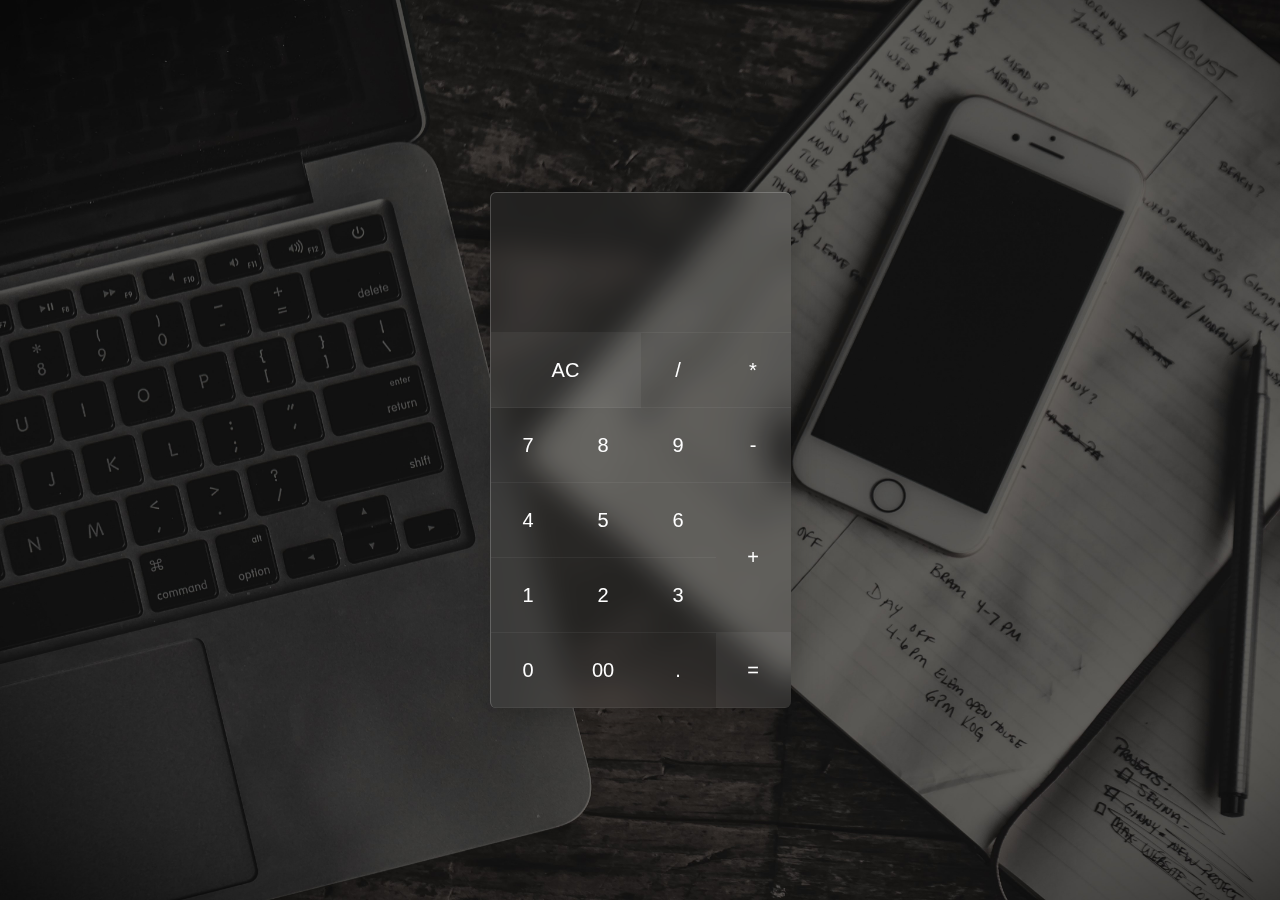
<file: codsoft/calculator/index.html>
<!DOCTYPE html>
<html lang="en">
<head>
    <meta charset="UTF-8">
    <meta name="viewport" content="width=device-width, initial-scale=1.0">
    <title>Calculator</title>
    <link rel="stylesheet" href="./style.css">
</head>
<body>
    <div class="container">

            <form class="calculator" name="calc">

                    <input type="text" readonly class="value" name="txt"/>

                    <span class="num clear" onClick="calc.txt.value = '' ">AC</span>

                    <span class="num " onClick="document.calc.txt.value += '/' ">/</span>
                    <span class="num " onClick="document.calc.txt.value += '*' ">*</span>
                    <span class="num " onClick="document.calc.txt.value += '7' ">7</span>
                    <span class="num " onClick="document.calc.txt.value += '8' ">8</span>
                    <span class="num " onClick="document.calc.txt.value += '9' ">9</span>
                    <span class="num " onClick="document.calc.txt.value += '-' ">-</span>
                    <span class="num " onClick="document.calc.txt.value += '4' ">4</span>
                    <span class="num " onClick="document.calc.txt.value += '5' ">5</span>
                    <span class="num " onClick="document.calc.txt.value += '6' ">6</span>
                    
                    <span class="num plus" onClick="document.calc.txt.value += '+' ">+</span>

                    <span class="num " onClick="document.calc.txt.value += '1' ">1</span>
                    <span class="num " onClick="document.calc.txt.value += '2' ">2</span>
                    <span class="num " onClick="document.calc.txt.value += '3' ">3</span>
                    <span class="num " onClick="document.calc.txt.value += '0' ">0</span>
                    <span class="num " onClick="document.calc.txt.value += '00' ">00</span>
                    <span class="num " onClick="document.calc.txt.value += '.' ">.</span>
                    
                    <span class="num equal" onClick="document.calc.txt.value = eval(calc.txt.value)">=</span>
            </form>
    </div>
</body>
</html>
</file>
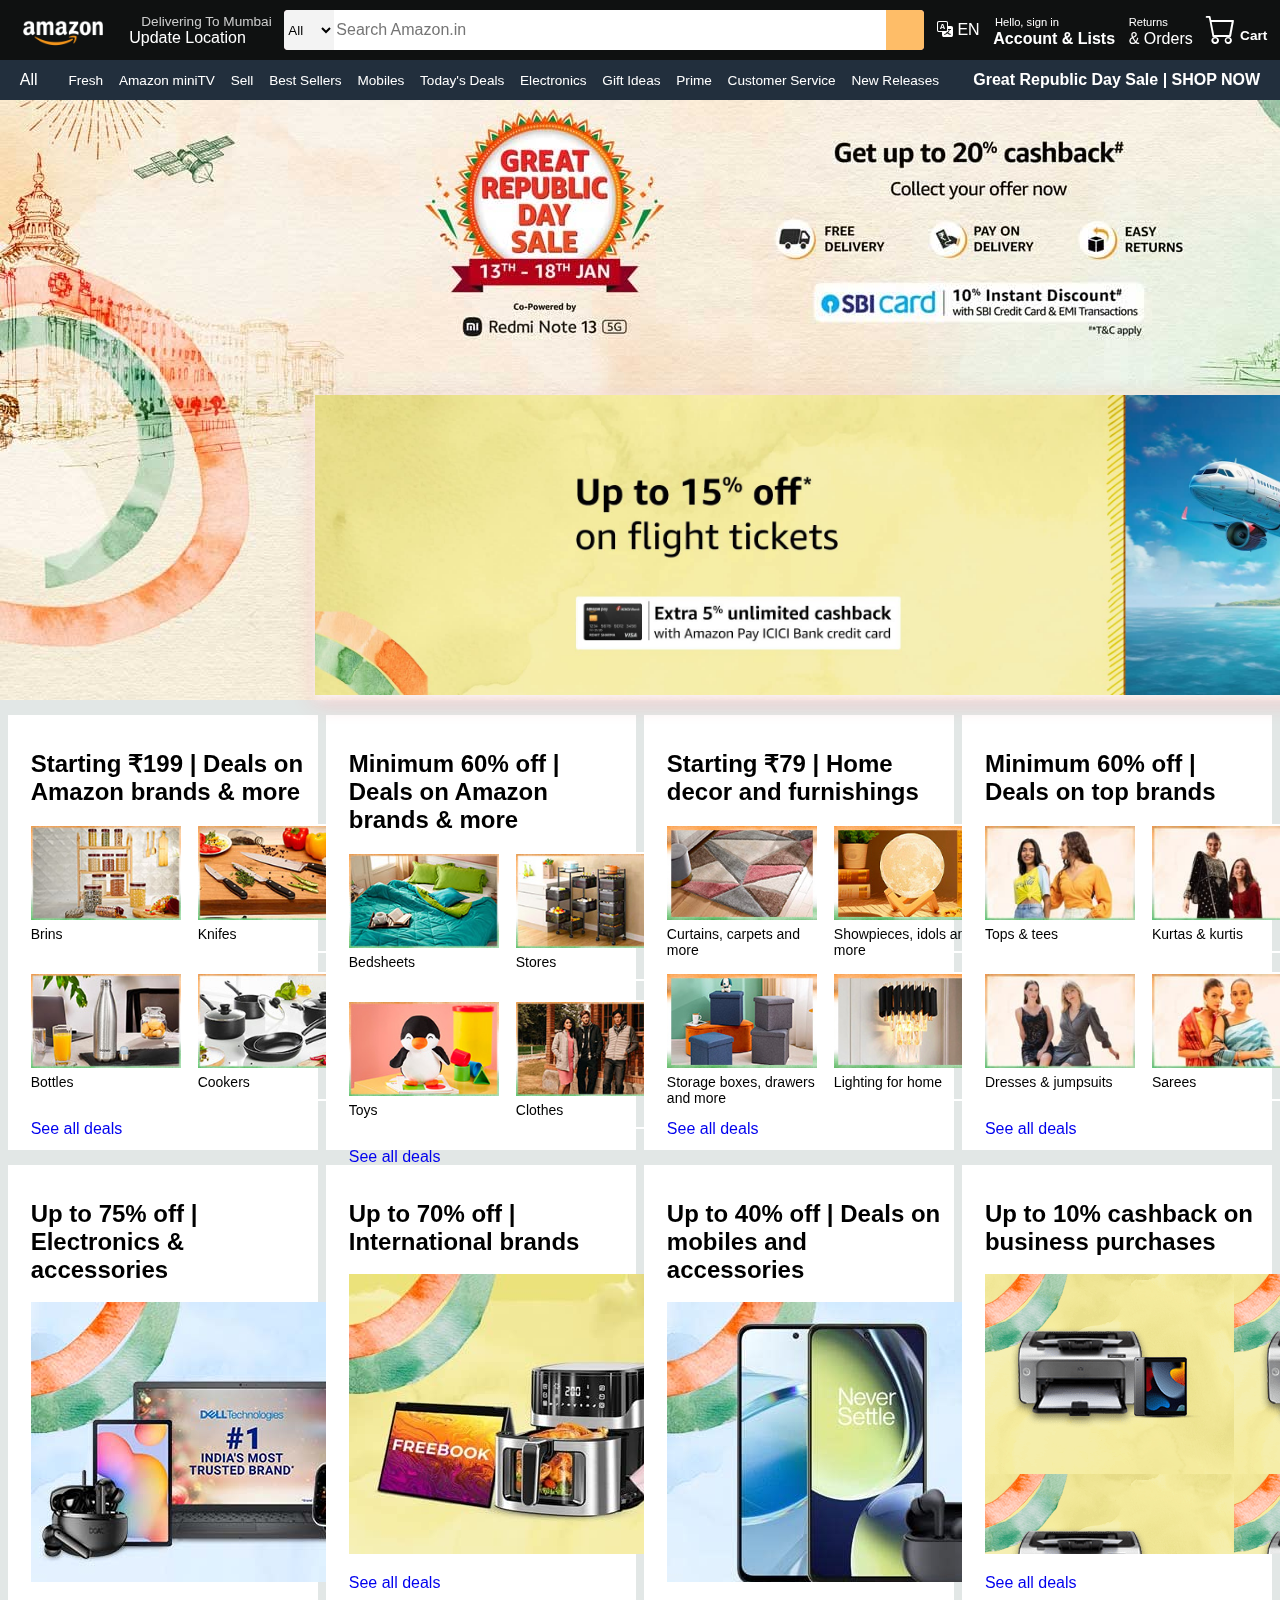
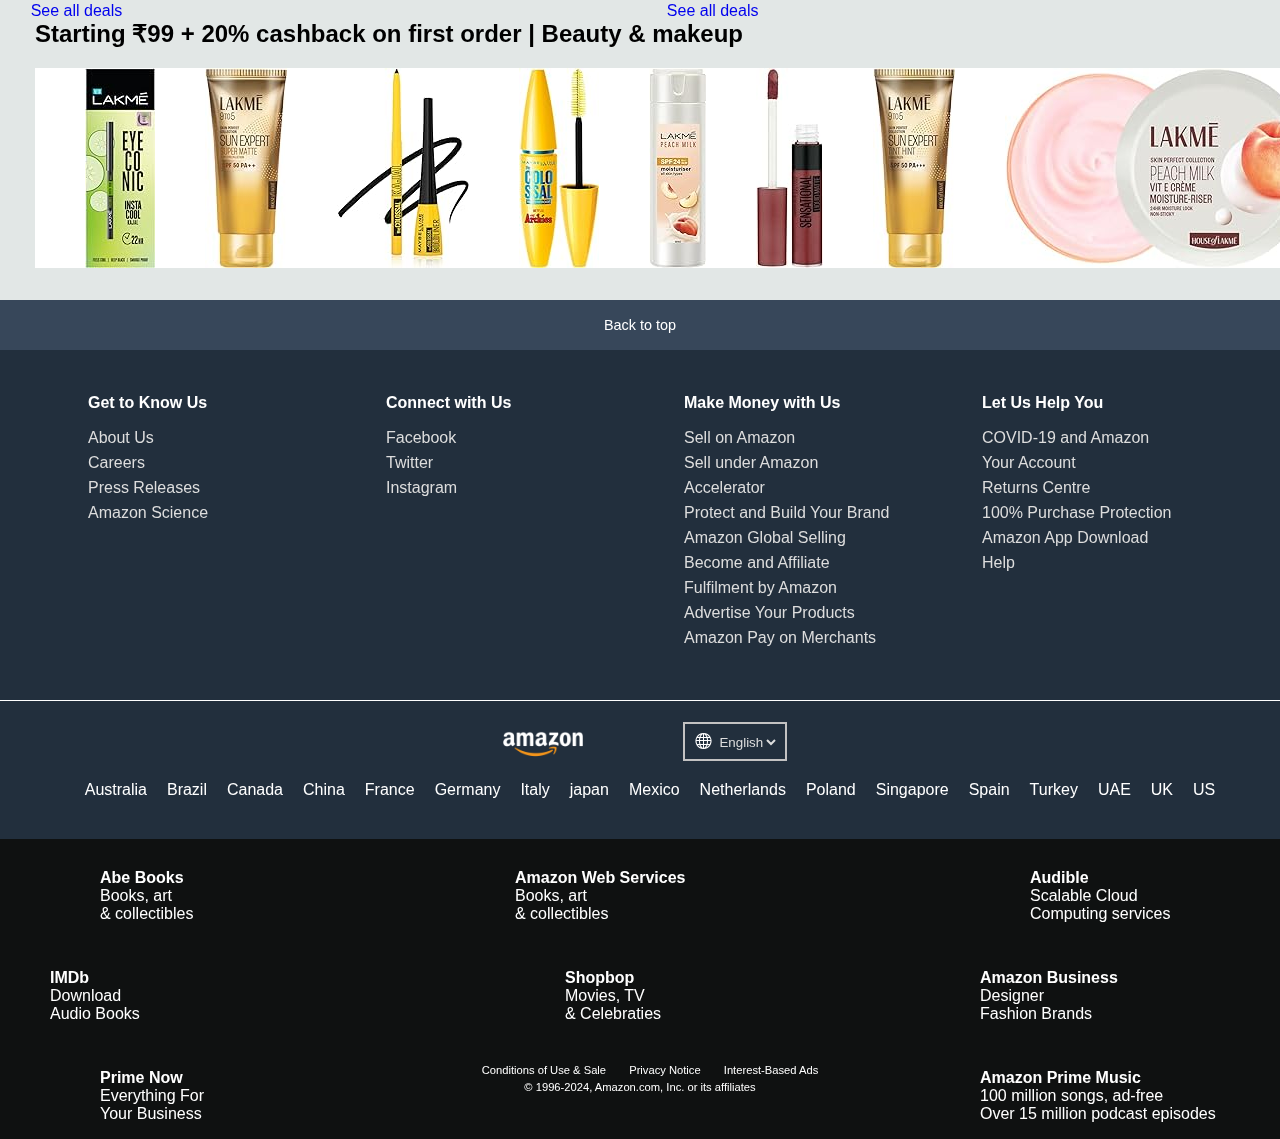
<file: codsoft/landingpage/index.html>
<!DOCTYPE html>
<html lang="en">
<head>
    <meta charset="UTF-8">
    <meta name="viewport" content="width=device-width, initial-scale=1.0">
    <title>amazon.in</title>
    <link rel="stylesheet" href="https://cdnjs.cloudflare.com/ajax/libs/font-awesome/6.5.1/css/all.min.css"
    integrity="sha512-DTOQO9RWCH3ppGqcWaEA1BIZOC6xxalwEsw9c2QQeAIftl+Vegovlnee1c9QX4TctnWMn13TZye+giMm8e2LwA==" 
    crossorigin="anonymous" referrerpolicy="no-referrer" />
    <link rel="stylesheet" href="./style.css">
    <link rel="stylesheet" href="https://cdn.jsdelivr.net/npm/bootstrap-icons@1.10.5/font/bootstrap-icons.css">

</head>
<body>
<!-- navbar -->
    <div class="navbar">

        <div class="nav-logo border">
            <div class="logo"></div>
        </div>

        <div class="nav-address border">
            <p class="add-first">Delivering To Mumbai</p>
            <div class="add-icon">
                <i class="fa-solid fa-location-dot"></i>
                <p class="add-second">Update Location</p>
            </div>
        </div>

        <div class="nav-search">
            <select class="search-select" style="text-align: left;">
                <option>All</option>
                <option>All categories</option>
                <option>Alexa Skills</option>
                <option>Amazon Devices</option>
                <option>Amazon Fashion</option>
                <option>Amazon Fresh</option>
                <option>Amazon Pharmacy</option>
                <option>Appliances</option>
                <option>Apps & Games</option>
                <option>Audible Audiobooks</option>
                <option>Baby</option>
                <option>Beauty</option>
                <option>Books</option>
                <option>Car & Motarbike</option>
                <option>Clothing & Accessories</option>
                <option>Electronics</option>
                <option>Furniture</option>
                <option>Garden & Outdoors</option>
                <option>Gift Cards</option>
                <option>Grocery & Gourmet Foods</option>
                <option>Health & Personal Care</option>
                <option>Home & Kitchen</option>
                <option>Industrial & Scientific</option>
                <option>Jewellery</option>
                <option>Kindle Store</option>
                <option>Luggage & Bags</option>
                <option>Luxury Beauty</option>
                <option>Movies & TV Shows</option>
            </select>
            <input class="search-input" placeholder="Search Amazon.in">
            <div class="search-icon"><i class="fa-solid fa-magnifying-glass"></i></div>
        </div>

        <div class="nav-lang border">
            <i class="bi bi-translate"></i>
            <p style="display: inline;">EN</p>
            <i class="fa-solid fa-sort-down" style="font-size: 10px;"></i>

                <div class="drop-lang" style="background-color:white; color: black; ">
                    <div class="radio" style="margin-top: 20px; margin-left: 20px;">
                        <input type="radio">  English - EN<br><br><hr><br>
                        <input type="radio">  हिन्दी - HI<br>
                        <input type="radio">  தமிழ் - TE <br>
                        <input type="radio">  தமிழ் - TA <br>
                        <input type="radio">  తెలుగు - KN  <br>
                        <input type="radio">  ಕನ್ನಡ - ML <br>
                        <input type="radio">  বাংলা - BN  <br>
                        <input type="radio">  मराठी - MR  <br>
                    </div>

                    <div style="margin-top: 20px; margin-left: 20px;">
                        <p style="margin-left: 5px; color: blue;">Learn more</p><br>
                        <hr>
                        <p style="margin-left: 5px; margin-top: 10px;">You are shopping on Amazon.in</p>
                        <p style="margin-left: 5px; margin-top: 10px; color: blue;">Change country/region.</p>
                    </div>

                </div>
        </div>

        <div class="nav-signin border">

            <p><span>Hello, sign in</span></p>
            <p style="background-color: #0F1111; color: white; border: none; font-weight: 700; display: inline; ">Account & Lists</p> 
            <i class="fa-solid fa-sort-down" style="font-size: 10px; display: inline;"></i>

                <div class="sign-button">
                    <button class="button1">Sign in</button>
                    <p style="font-size: 12px; margin-left: 10px;">New customer? <span style="color: blue;">Start here.</span></p>
                </div>
        </div>

        <div class="nav-return border">
            <p><span>Returns</span></p>
            <p class="nav-second">& Orders</p>
        </div>

        <div class="nav-cart border">
            <i class="bi bi-cart"></i>
            Cart
        </div>
    </div>

    <div class="panel ">
            <div class="panel-all border">
                <i class="fa-solid fa-bars"></i>
                All
            </div>

            <div class="panel-ops">
                <p class="border">Fresh</p>
                <p class="border">Amazon miniTV</p>
                <p class="border">Sell</p>
                <p class="border">Best Sellers</p>
                <p class="border">Mobiles</p>
                <p class="border">Today's Deals</p>
                <p class="border">Electronics</p>
                <p class="border">Gift Ideas</p>
                <p class="border">Prime</p>
                <p class="border">Customer Service</p>
                <p class="border">New Releases</p>
            </div>

            <div class="panel-deals border">
                Great Republic Day Sale | SHOP NOW
                <i class="fa-solid fa-chevron-right"></i>
            </div>
    </div>
<!-- hero -->
    <div class="hero-section">
        <div class="hero1">

        </div>
    </div>
        <div class="shop">

            <div class="box1 box">

                <h2>Starting ₹199 | Deals on Amazon brands & more</h2><br>

                    <div class="boxa">
                        <div class="img1" style="cursor: pointer;"><p style="margin-top: 100px; font-size: 14px;">Brins</p></div>
                        <div class="img2" style="cursor: pointer;"><p style="margin-top: 100px; font-size: 14px;">Knifes</p></div>
                    </div>
                    <div class="boxb">
                        <div class="img3" style="cursor: pointer;"><p style="margin-top: 100px; font-size: 14px;">Bottles</p></div>
                        <div class="img4" style="cursor: pointer;"><p style="margin-top: 100px; font-size: 14px;">Cookers</p></div>
                    </div>

                <a href="#">See all deals</a>

            </div>
            
            <div class="box2 box">
                <h2>Minimum 60% off | Deals on Amazon brands & more</h2><br>

                <div class="boxa">
                    <div class="d1" style="cursor: pointer;"><p style="margin-top: 100px; font-size: 14px;">Bedsheets</p></div>
                    <div class="d2" style="cursor: pointer;"><p style="margin-top: 100px; font-size: 14px;">Stores</p></div>
                </div>
                <div class="boxb">
                    <div class="d3" style="cursor: pointer;"><p style="margin-top: 100px; font-size: 14px;">Toys</p></div>
                    <div class="d4" style="cursor: pointer;"><p style="margin-top: 100px; font-size: 14px;">Clothes</p></div>
                </div>
                
                <a href="#">See all deals</a>
            </div>

            <div class="box3 box">
                <h2>Starting ₹79 | Home decor and furnishings</h2><br>

                <div class="boxa">
                    <div class="c1" style="cursor: pointer;"><p style="margin-top: 100px; font-size: 14px;">Curtains, carpets and more</p></div>
                    <div class="c2" style="cursor: pointer;"><p style="margin-top: 100px; font-size: 14px;">Showpieces, idols and more</p></div>
                </div>
                <div class="boxb">
                    <div class="c3" style="cursor: pointer;"><p style="margin-top: 100px; font-size: 14px;">Storage boxes, drawers and more</p></div>
                    <div class="c4" style="cursor: pointer;"><p style="margin-top: 100px; font-size: 14px;">Lighting for home</p></div>
                </div>
                
                <a href="#">See all deals</a>
            </div>
            
            <div class="box4 box">
                <h2>Minimum 60% off | Deals on top brands</h2><br>

                <div class="boxa">
                    <div class="img1 z1" style="cursor: pointer;"><p style="margin-top: 100px; font-size: 14px;">Tops & tees</p></div>
                    <div class="img2 z2" style="cursor: pointer;"><p style="margin-top: 100px; font-size: 14px;">Kurtas & kurtis</p></div>
                </div>
                <div class="boxb">
                    <div class="img3 z3" style="cursor: pointer;"><p style="margin-top: 100px; font-size: 14px;">Dresses & jumpsuits</p></div>
                    <div class="img4 z4" style="cursor: pointer;"><p style="margin-top: 100px; font-size: 14px;">Sarees</p></div>
                </div>
        
                <a href="#">See all deals</a>
            </div> 

            <div class="box1 box">

                <h2>Up to 75% off | Electronics & accessories</h2><br>

                <div class="boxy" style="background-image: url(image/a1.jpg);cursor: pointer;">

                </div>

                <a href="#">See all deals</a>

            </div>
            
            <div class="box2 box">
                <h2>Up to 70% off | International brands</h2><br>

                <div class="boxy" style="background-image: url(image/a2.jpg);cursor: pointer;">

                </div>
                
                <a href="#">See all deals</a>
            </div>

            <div class="box3 box">
                <h2>Up to 40% off | Deals on mobiles and accessories</h2><br>

                <div class="boxy" style="background-image: url(image/a3.jpg);cursor: pointer;">

                </div>
                
                <a href="#">See all deals</a>
            </div>
            
            <div class="box4 box">
                <h2>Up to 10% cashback on business purchases</h2><br>

                <div class="boxy" style="background-image: url(image/a4.jpg);cursor: pointer;">

                </div>
        
                <a href="#">See all deals</a>
            </div> 
        </div>  
    </div>

<!-- section2 -->
<div class="section2" >
    <h2 style="padding-top: 20px; padding-left: 35px;">Starting ₹99 + 20% cashback on first order | Beauty & makeup</h2>
    <div class="scrollmenu" style="background-color: white;">
        <img src="image/m1.jpg" style="padding-left: 50px; cursor: pointer;">
        <img src="image/m3.jpg" style="padding-left: 50px; cursor: pointer">
        <img src="image/m7.jpg" style="padding-left: 50px; cursor: pointer">
        <img src="image/m4.jpg" style="padding-left: 50px; cursor: pointer">
        <img src="image/m5.jpg" style="padding-left: 50px; cursor: pointer">
        <img src="image/m6.jpg" style="padding-left: 50px; cursor: pointer">
        <img src="image/m2.jpg" style="padding-left: 50px; cursor: pointer">
        <img src="image/m8.jpg" style="padding-left: 50px; cursor: pointer">
        <img src="image/m9.jpg" style="padding-left: 50px; cursor: pointer">
        <img src="image/m10.jpg" style="padding-left: 50px; cursor: pointer">
        <img src="image/m11.jpg" style="padding-left: 50px; cursor: pointer">
        <img src="image/m12.jpg " style="padding-left: 50px; cursor: pointer">
        <img src="image/m13.jpg" style="padding-left: 50px; cursor: pointer">
    </div>

</div>

<!-- foooter -->
<div class="foot">
    <p style="cursor: pointer">Back to top</p>
</div>

<div class="footer">
    <div class="f1">
        <p class="head" style="color: white;">Get to Know Us</p>
        <p>About Us</p>
        <p>Careers</p>
        <p>Press Releases</p>
        <p>Amazon Science</p>
        
    </div>

    <div class="f1">
        <p class="head" style="color: white;">Connect with Us</p>    
        <p>Facebook</p>
        <p>Twitter</p>
        <p>Instagram</p>
    
        
    </div>

    <div class="f1">
        <p class="head" style="color: white;">Make Money with Us</p>
        <p>Sell on Amazon</p>
        <p>Sell under Amazon Accelerator</p>
        <p>Protect and Build Your Brand</p>
        <p>Amazon Global Selling</p>
        <p>Become and Affiliate</p>
        <p>Fulfilment by Amazon</p>
        <p>Advertise Your Products</p>
        <p>Amazon Pay on Merchants</p>

        
    </div>

    <div class="f1">
        <p class="head" style="color: white;">Let Us Help You</p>
        <p>COVID-19 and Amazon</p>
        <p>Your Account</p>
        <p>Returns Centre</p>
        <p>100% Purchase Protection</p>
        <p>Amazon App Download</p>
        <p>Help</p>
    </div>

</div>

<div class="foot-panel3">

    <div class="logo"></div>

    <div class="language">
        <i class="bi bi-globe"></i>
        <select class="lang2">
                <option>English</option>
        </select>
    </div>

</div>

    <div class="country">
            <p>Australia</li>
            <p>Brazil</li>
            <p>Canada</li>
            <p>China</li>
            <p>France</li>
            <p>Germany</li>
            <p>Italy</li>
            <p>japan</li>
            <p>Mexico</li>
            <p>Netherlands</li>
            <p>Poland</li>
            <p>Singapore</li>
            <p>Spain</li>
            <p>Turkey</li>
            <p>UAE</li>
            <p>UK</li>
            <p>US</li>
    </div>

<div class="footer2">
    <div><p style="font-weight: 700;" class="p">Abe Books</p><p>Books, art</p><p>& collectibles</p></div>
    <div><p style="font-weight: 700;" class="p" id="m">Amazon Web Services</p><p id="m">Books, art</p><p id="m">& collectibles</p></div>
    <div><p style="font-weight: 700;" class="p">Audible</p><p>Scalable Cloud</p><p>Computing services</p></div>
    <div><p style="font-weight: 700;" class="p" id="m">IMDb</p><p id="m">Download</p><p id="m">Audio Books</p></div>
    <div><p style="font-weight: 700;" class="p">Shopbop</p><p>Movies, TV</p><p>& Celebraties</p></div>
    <div><p style="font-weight: 700;" class="p" id="m">Amazon Business</p><p id="m">Designer</p><p id="m">Fashion Brands</p></div>
    <div><p style="font-weight: 700;" class="p">Prime Now</p><p>Everything For</p><p>Your Business</p></div>
    <div><p style="font-weight: 700;" class="p" id="m">Amazon Prime Music</p><p id="m">100 million songs, ad-free</p><p id="m">Over 15 million podcast episodes</p></div>
</div>

<div class="foot-panel4">
    <div class="pages">
        <a>Conditions of Use & Sale</a>
        <a>Privacy Notice</a>
        <a>Interest-Based Ads</a>
    </div>
    <div class="copyright">
        © 1996-2024, Amazon.com, Inc. or its affiliates
    </div>
</div>
    
    

</body>
</html>
</file>
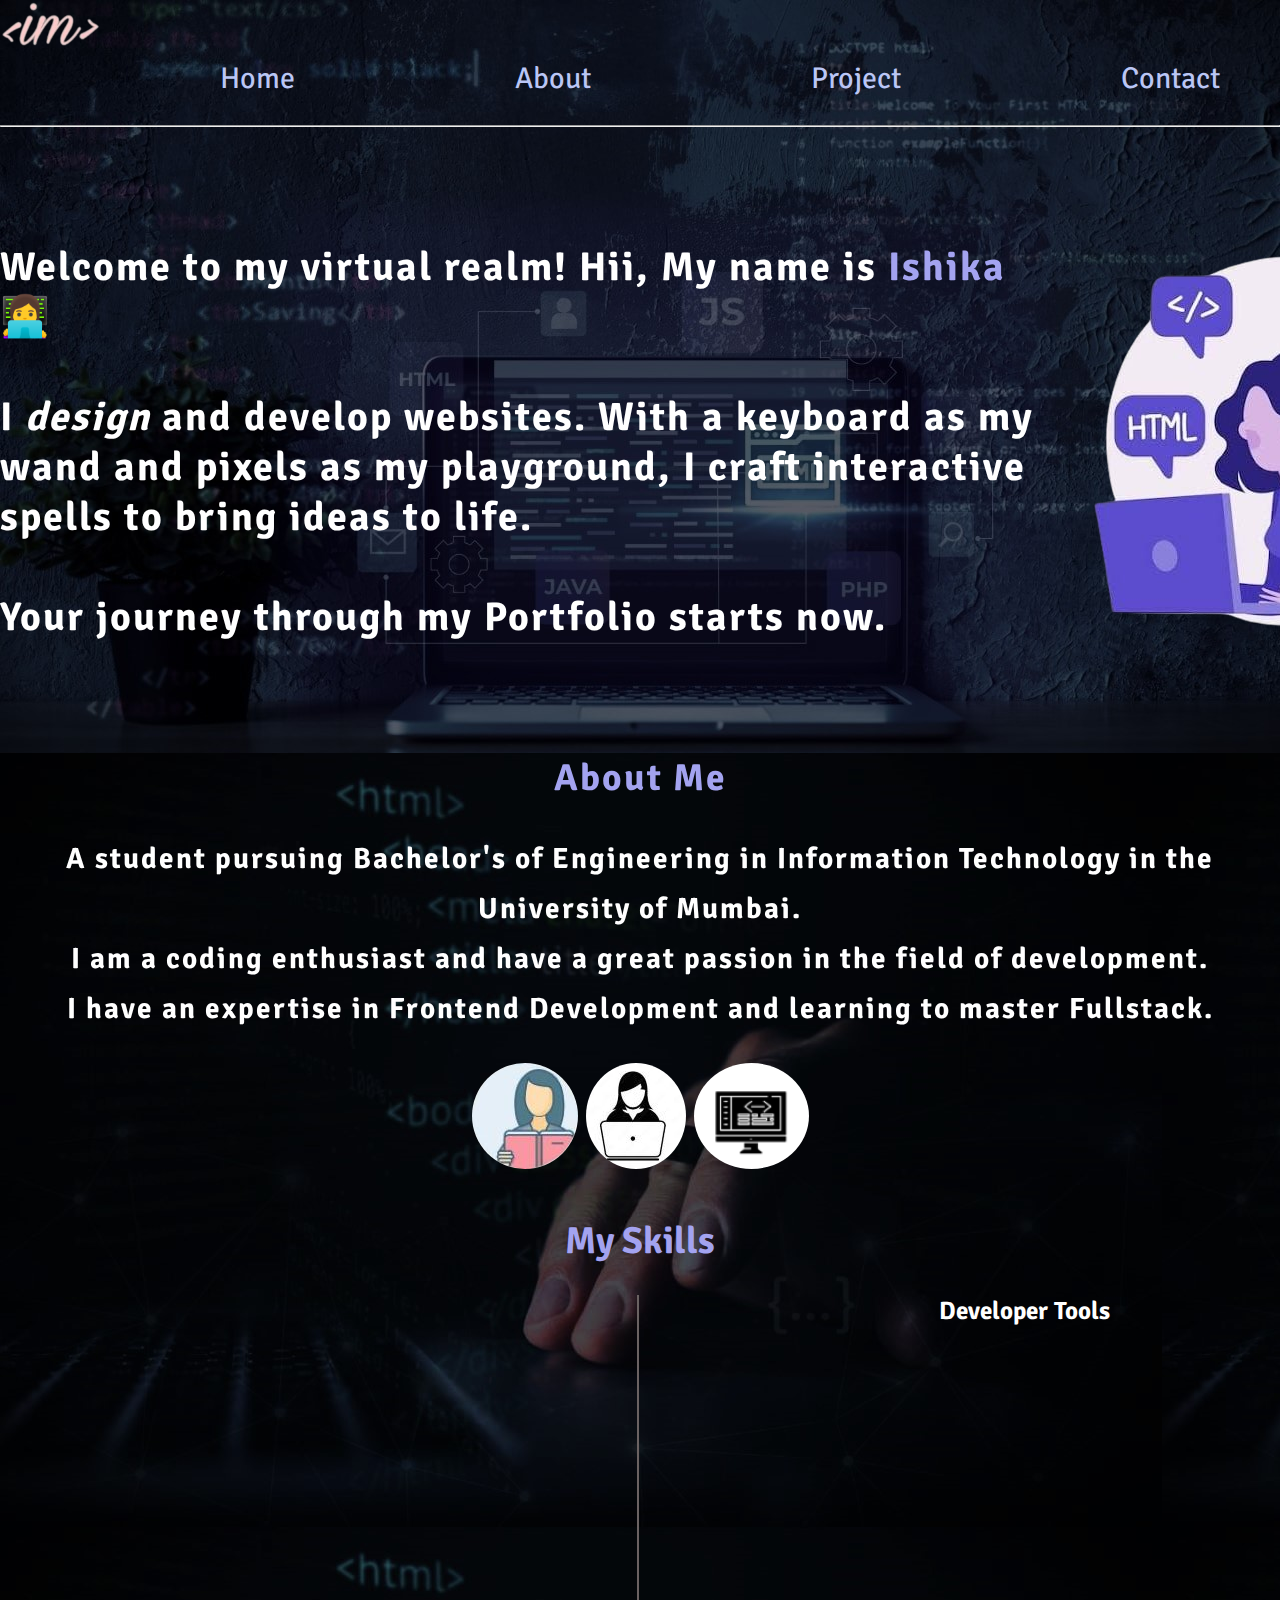
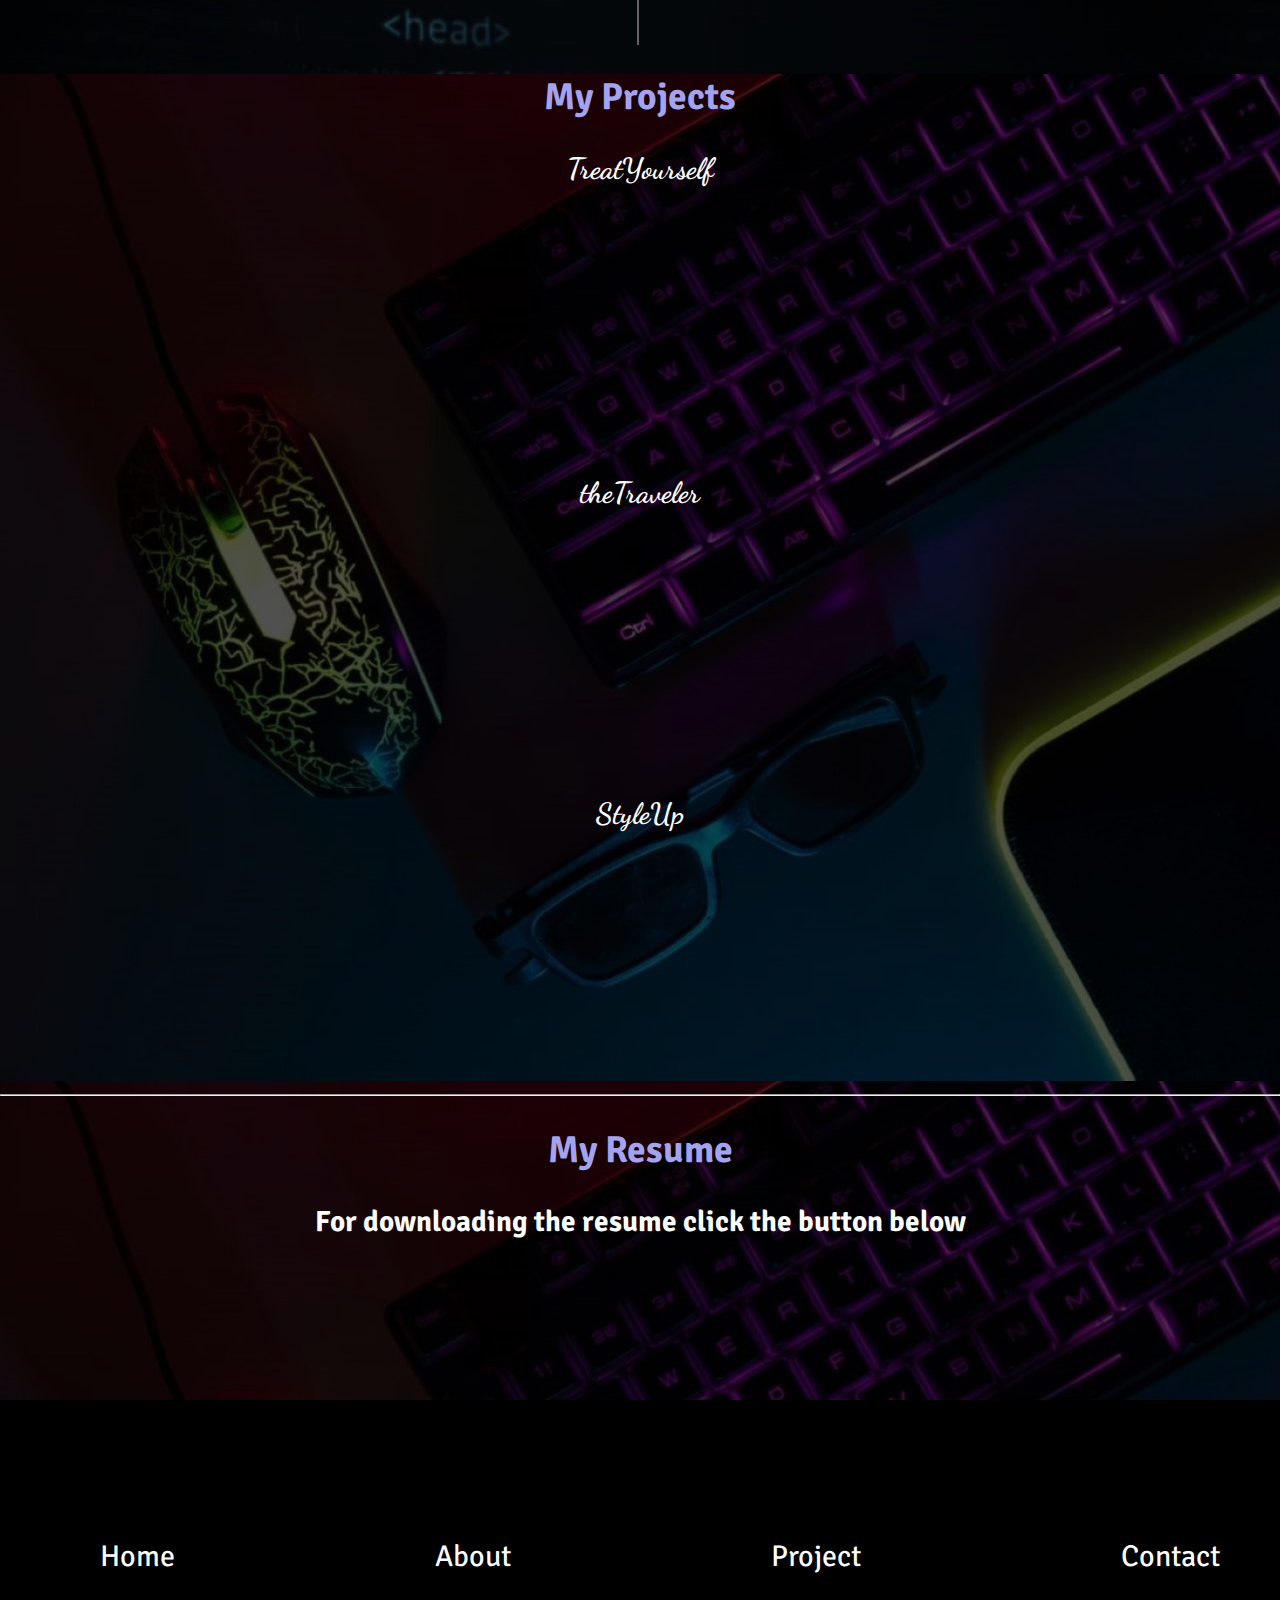
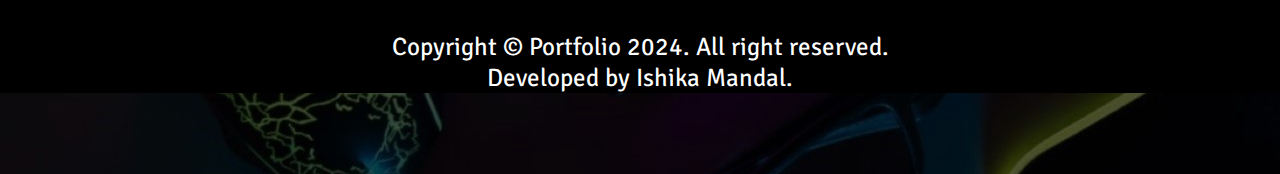
<file: codsoft/Portfolio/index.html>
<!DOCTYPE html>
<html lang="en">
<head>
    <meta charset="UTF-8">
    <meta name="viewport" content="width=device-width, initial-scale=1.0">
    <title>Portfolio</title>
    <link rel="stylesheet" href="./style.css">
    <link href="https://unpkg.com/aos@2.3.1/dist/aos.css" rel="stylesheet">
    <link rel="stylesheet" href="https://cdn.jsdelivr.net/npm/bootstrap-icons@1.10.5/font/bootstrap-icons.css">
    <link rel="preconnect" href="https://fonts.googleapis.com">
    <link rel="preconnect" href="https://fonts.gstatic.com" crossorigin>
    <link href="https://fonts.googleapis.com/css2?family=Allura&family=Dancing+Script&family=Poppins&display=swap" rel="stylesheet">
</head>
<body>


        <!--navbar-->
        <div class="navbar"> 
            <div class="logo">
                <img src="images/firstlogo.png">
            </div>
                <ul style="list-style-type: none;" class="list">
                    <li><a href="#">Home</li></a>
                    <li><a href="#a">About</li></a>
                    <li><a href="#b">Project</li></a>
                    <li><a href="#c">Contact</li></a>
                </ul><br><br><hr><br><br><br><br>
            <!--hero-->
            <div class="heading">
                <h1 data-aos="fade" data-aos-duration="2000" data-aos-easing="ease-in-out">Welcome to my virtual realm! Hii, My name is <b style="color:rgb(163, 163, 240)">Ishika</b> &#128105;&#8205;&#128187;<br><br> I <i>design</i> and develop websites. 
                    With a keyboard as my wand and pixels as my playground, I craft interactive spells to bring ideas to life.<br><br>
                    Your journey through my Portfolio starts now.</h1><br>
                <div class="avatar">
                    <a href="https://www.linkedin.com/in/ishika-mandal"><img src="images/WhatsApp_Image_2024-01-03_at_1.36.40_PM-removebg-preview.png"></a>
                </div>
            </div><br><br><br><br><br><br><br>
        </div>


        <!--about-->
        <div class="second">
            <center>
                <div class="about" id="a" data-aos="fade-down" data-aos-duration="3000">
                    <h2 style="text-align: center;">
                        <b style="color:rgb(163, 163, 240)" class="lineUp">About Me</b>
                    </h2>

                    <h3 class="lineUp" >
                        A student pursuing Bachelor's of Engineering in Information Technology in the University of Mumbai.<br>
                        I am a coding enthusiast and have a great passion in the field of development.<br>
                        I have an expertise in Frontend Development and learning to master Fullstack.
                    </h3>

                    <div class="about-logo lineUp">
                        <img src="images/student.jpg" style="border-radius:50%;">
                        <img src="images/images.jpg" style="border-radius:50%;">
                        <img src="images/coding.png" style="border-radius:50%;">
                    </div>
                </div>
            </center>
            <!--skills-->
            <div class="skills">
                <h2 style="text-align: center;">
                    <b style="color:rgb(163, 163, 240)" class="lineUp">My Skills</b>
                </h2>

                <div class="vertical-line" >
                    <b style="padding-left: 300px;" class="lineUp">Developer Tools</b> <br><br>
                        <img src="images/vs code.png" style="border-radius:50%; margin-left: 275px;" class="lineUp" data-aos="zoom-in">
                        <img src="images/github.png" style="border-radius:50%;" class="lineUp" data-aos="zoom-in"><br><br>
                        <img src="images/git.png" style="border-radius:50%;margin-left: 275px;" class="lineUp" data-aos="zoom-in">
                        <img src="images/picsart.jpg" style="border-radius:50%;" class="lineUp" data-aos="zoom-in">
                </div>
                    <b style="padding-left: 300px;"class="lineUp" data-aos="zoom-in" >IT Languages</b> <br><br>
                        <img src="images/html.png" style="border-radius:50%; margin-left: 200px;" class="lineUp" data-aos="zoom-in">
                        <img src="images/css.png" style="border-radius:50%;" class="lineUp" data-aos="zoom-in">
                        <img src="images/javacsript.png" style="border-radius:50%;" class="lineUp" data-aos="zoom-in"><br><br>
                        <img src="images/bootsrap.jpg" style="border-radius:50%;margin-left: 200px;" class="lineUp" data-aos="zoom-in">
                        <img src="images/nodejs.jpg" style="border-radius:50%;" class="lineUp" data-aos="zoom-in"  >
                        <img src="images/react.png" style="border-radius:50%;" class="lineUp" data-aos="zoom-in">
            </div><br><br><br>
        </div>
</div>



        <!--projects-->
        <div class="third">
                    <div class="projects" id="b" >
                        <h2 style="text-align: center; margin-top: 0px;">
                            <b style="color:rgb(163, 163, 240);margin-top: 0px;">My Projects</b>
                        </h2>

                        <h3 style="text-align: center;">TreatYourself</h3>
                            <div class="treat" data-aos="flip-up" data-aos-duration="3000">
                                <img src="images/treat1.png" style="width:30%;margin-left: 40px;">
                                <img src="images/treat2.png" style="width:30%;margin-left:20px;">
                                <img src="images/treat3.png" style="width:30%;margin-left:20px;">
                            </div><br>
                        <h3 style="text-align: center;">theTraveler</h3>
                            <div class="travel" data-aos="flip-up" data-aos-duration="3000">
                                <img src="images/travel1.png" style="width:30%;margin-left: 40px;">
                                <img src="images/travel2.png" style="width:30%;margin-left: 20px;">
                                <img src="images/travel3.png" style="width:30%;margin-left: 20px;">
                            </div><br>
                        <h3 style="text-align: center;">StyleUp</h3>
                            <div class="style" data-aos="flip-up" data-aos-duration="3000">
                                <img src="images/styleup1.png" style="width:30%;margin-left: 40px;">
                                <img src="images/styleup2.png" style="width:30%;margin-left:20px;"> 
                                <img src="images/styleup3.png" style="width:30%;margin-left:20px;">
                            </div><br>
                    </div><hr>

                    
                    <!--resume-->
                    <div class="resume">
                        <h2 style="text-align: center;">
                            <b style="color:rgb(163, 163, 240)">My Resume</b>
                        </h2>
                        <center>
                            <h3>For downloading the resume click the button below</h3>
                            <a href="./resumeishika.docx" download class="download" data-aos="zoom-in" data-aos-duration="2000">Download</a></center>
                    </div><br>

                    <!--contact-->
                    <div class="contact" id="c">
                        <div class="footer">
                            <div class="footer1" data-aos="zoom-in"data-aos-duration="2000">
                                <a href="https://www.linkedin.com/in/ishika-mandal"><i class="bi bi-linkedin"></i></a>
                                <a href="https://github.com/IshikaMandal0401"><i class="bi bi-github"></i></a>
                                <a href="#"><i class="bi bi-facebook"></i></a>
                                <a href="#"><i class="bi bi-instagram"></i></a>
                            </div>
                            <br>
                            <div class="footernav">
                                <ul class="text" style="list-style-type: none;">
                                    <li style="padding-left: 0px;"><a href="#home" >Home</a></li>
                                    <li><a href="#a">About</a></li>
                                    <li><a href="#b">Project</a></li>
                                    <li><a href="#c">Contact</a></li>
                                </ul>
                            </div><br>
                        
                        <footer style="text-align: center;" >
                                <div style="color: white;">Copyright<span> &#169</span> Portfolio 2024. All right reserved.
                                </div>
                                    <div style="color: white;">
                                        Developed by Ishika Mandal.
                                    </div>
                        </footer>
                    </div>
        </div>

    

<script src="https://unpkg.com/aos@2.3.1/dist/aos.js"></script>
<script>
    AOS.init();
  </script>
</body>
</html>
</file>
<file: codsoft/calculator/style.css>
*
{
    margin:0;
    padding:0;
    font-family: Verdana, Geneva, Tahoma, sans-serif;
    box-sizing: border-box;
}

body{
    display:flex;
    justify-content: center;
    align-items: center;
    min-height: 100vh;
    background: #091921;
    background-image: url(jessica-lewis-thepaintedsquare-fJXv46LT7Xk-unsplash.jpg);
    background-size: cover;
}


.container
{
    position: relative;
    background: rgba(255,255,255,0.05);
    border-radius: 6px;
    overflow: hidden;
    z-index: 10;

    backdrop-filter: blur(15px);
    border-top: 1px solid rgba(255,255,255,0.2);
    border-left: 1px solid rgba(255,255,255,0.2);
    box-shadow: 5px 5px 30px rgba(0,0,0,0.2);
}

.container .calculator{
    position: relative;
    display: grid;
}

.container .calculator .value
{
    grid-column: span 4;
    height:140px;
    width:300px;
    text-align: right;
    border:none;
    outline:none;
    padding:10px;
    font-size:30px;
    background: transparent;
    color:#fff;

    border-bottom: 1px solid rgba(255,255,255,0.05);
    border-right: 1px solid rgba(255,255,255,0.0.5);
}


.container .calculator span{
    display: grid;
    place-items: center;
    width:75px;
    height:75px;
    color: #fff;
    font-weight: 400;
    cursor: pointer;
    font-size: 20px;
    user-select: none;

    border-bottom: 1px solid rgba(255,255,255,0.05);
    border-right: 1px solid rgba(255,255,255,0.0.5);

}

.container .calculator span:hover
{
    transition: 0s;
    background: rgba(255,255,255,0.05);
}

.container .calculator span:active{
    background: #0f0f0f;
    color:#f3f6f9;
    font-size: 24px;
    font-weight: 500;
}

.container .calculator .clear
{
    grid-column: span 2;
    width: 150px;
    background: rgba(255,255,255,0.05);

}

.container .calculator .plus
{
    grid-row: span 2;
    height: 150px;
}

.equal
{
    background: rgba(255,255,255,0.05);
}
</file>
<file: codsoft/landingpage/style.css>
*
{
    margin:0;
    font-family: Arial, Helvetica, sans-serif;
    border: border-box;
}

.navbar
{
    height:60px;
    background-color:#0F1111;
    color: white;
    display: flex;
    align-items: center;
    justify-content: space-evenly;
}

.nav-logo
{
    height:50px;
    width:100px;
}

.logo
{
    background-image: url(image/amazon_logo.png);
    background-size: cover;
    height: 50px;
    width: 100%;
}

.border
{
    border:1.5px solid transparent;
}

.border:hover{
    border: 1.5px solid white;
    cursor: pointer;
}

/* box2 */

.add-icon{
    display: flex;
    align-items: center;
}

.add-first{
    color:#cccccc;
    font-size: 0.85rem;
    margin-left: 15px;
}

.add-second{
    font-size: 1rem;
    margin-left: 3px;
}

/* box3 */

.nav-search{
    display: flex;
    background-color: pink;
    justify-content: space-evenly;
    width: 640px;
    height: 40px;
    border-radius: 4px;
}

.search-select{
    background-color: #f3f3f3;
    border-top-left-radius: 4px;
    border-bottom-left-radius:4px;
    width: 50px;
    text-align: center;
    border: none;
}

.search-input{
    width:100%;
    font-size: 1rem;
    border: none;
}


.search-icon{
    width: 45px;
    display: flex;
    justify-content: center;
    align-items: center;
    font-size: 1.2rem;
    background-color: #febd68;
    border-top-right-radius: 4px;
    border-bottom-right-radius:4px;
    color:#0F1111 ;
}

.nav-search:hover{
    border: 2px solid orange;
}

/* box4 */

.nav-signin span{
    font-size: 0.7rem;
    padding-left: 0.1rem;
}

.nav-return span{
    font-size: 0.7rem;
}

/* box5 */

.lang-select{
    border:none;
    background-color: #0F1111;
    color: white;
    position: relative;
    font-size: 14px;
}

.drop-lang{
    display: none;
    position: absolute;
    top:50px;
    height: 330px;
    width: 240px;
    z-index: 100;
    border-radius: 3px;
    font-size: 14px;
}

.nav-lang:hover .drop-lang{
    display: block;
}

.nav-signin{
    position: relative;

}

.sign-button
{
    position: absolute;
    width:160px;
    height:80px;
    z-index:100;
    top:50px;
    background-color: white;
    color: black;
    border-radius:3px;
    box-shadow: 0 4px 4px 0 rgba(167, 165, 165, 0.949), 0 5px 15px 0 rgba(129, 127, 127, 0.955);
    display: none;
}

.button1
{
    border-radius:8px;
    background-color: #ffD814;
    color:black;
    width:133px;
    margin-top: 10px;
    margin-left: 12px;
    margin-bottom: 10px;
    height: 33px;
    border: none;
}

.nav-signin:hover .sign-button{
    display: block;
}

/* box6 */

.nav-cart i
{
    font-size: 30px;
}

.nav-cart{
    font-size: 0.85rem;
    font-weight: 700;
}

/* panel */

.panel{
    height: 40px;
    background-color: #222f3d;
    display: flex;
    color: white;
    align-items: center;
    justify-content: space-evenly;
}

.panel-ops p{
    display: inline;
    margin-left: 10px;
}

.panel-ops{
    width: 70%;
    font-size: 0.85rem;
}

.panel-deals{
    font-size: 1rem;
    font-weight: 700;
}

/* hero */

.hero-section
{
    height: 600px;
    background-image: url(image/hero1.jpg);
    background-size: cover;
    position: relative;
}

.hero1
{
    height:300px;
    width:1200px;
    background-image: url(image/hero2.1.jpg);
    background-size: cover;
    background-repeat: no-repeat;
    position: absolute;
    left: 315px;
    top:295px;
    box-shadow: 0 4px 8px 0 rgba(252, 249, 249, 0.949), 0 6px 20px 0 rgba(239, 189, 189, 0.955)
}
/* shop */

.box{
    height: 400px;
    width: 23%;
    background-color: white;
    padding: 20px 8px 15px;
    margin-top: 15px;
}

.box h2{
    margin-top: 15px;
    margin-left: 15px;
}

.box a{
    margin-left: 15px;
}

.shop{
    display: flex;
    flex-wrap: wrap;
    justify-content: space-evenly;
    background-color: #e2e7e6; 
}

.box1-img
{
    height: 300px;
}

.boxa{
    height: 148px;
    width: 347px;
    display: flex;
    justify-content: space-evenly;
}

.img1{
    height: 125px;
    width: 150px;
    background-image: url(image/b1.jpg);
    background-size:contain;
    background-repeat: no-repeat;   
    border: 2px solid white;
} 

.img2{
    height: 125px;
    width: 150px;
    background-image: url(image/b2.jpg);
    background-size:contain;
    background-repeat: no-repeat;
    border: 2px solid white;
}   

.boxb
{
    height: 148px;
    width: 347px;
    display: flex;
    justify-content: space-evenly;
}

.img3{
    height: 125px;
    width: 150px;
    background-image: url(image/b3.jpg);
    background-size:contain;
    background-repeat: no-repeat;
    border: 2px solid white;
}

.img4{
    height: 125px;
    width: 150px;
    background-image: url(image/b4.jpg);
    background-size:contain;
    background-repeat: no-repeat;
    border: 2px solid white;
}  

.box a{
    text-decoration: none;
}

.box a:hover{
    text-decoration: underline;
    color: brown;
}

.c1{
    height: 125px;
    width: 150px;
    background-image: url(image/c1.jpg);
    background-size:contain;
    background-repeat: no-repeat;   
    border: 2px solid white;
}

.c2{
    height: 125px;
    width: 150px;
    background-image: url(image/c2.jpg);
    background-size:contain;
    background-repeat: no-repeat;
    border: 2px solid white;
} 
.c3{
    height: 125px;
    width: 150px;
    background-image: url(image/c3.jpg);
    background-size:contain;
    background-repeat: no-repeat;
    border: 2px solid white;
}

.c4{
    height: 125px;
    width: 150px;
    background-image: url(image/c4.jpg);
    background-size:contain;
    background-repeat: no-repeat;
    border: 2px solid white;
}  

.z1{
    height: 125px;
    width: 150px;
    background-image: url(image/z1.jpg);
    background-size:contain;
    background-repeat: no-repeat;   
    border: 2px solid white;
}

.z2{
    height: 125px;
    width: 150px;
    background-image: url(image/z2.jpg);
    background-size:contain;
    background-repeat: no-repeat;
    border: 2px solid white;
} 
.z3{
    height: 125px;
    width: 150px;
    background-image: url(image/z3.jpg);
    background-size:contain;
    background-repeat: no-repeat;
    border: 2px solid white;
}

.z4{
    height: 125px;
    width: 150px;
    background-image: url(image/z4.jpg);
    background-size:contain;
    background-repeat: no-repeat;
    border: 2px solid white;
}  

.d1{
    height: 125px;
    width: 150px;
    background-image: url(image/d1.jpg);
    background-size:contain;
    background-repeat: no-repeat;   
    border: 2px solid white;
}

.d2{
    height: 125px;
    width: 150px;
    background-image: url(image/d2.jpg);
    background-size:contain;
    background-repeat: no-repeat;
    border: 2px solid white;
} 
.d3{
    height: 125px;
    width: 150px;
    background-image: url(image/d3.jpg);
    background-size:contain;
    background-repeat: no-repeat;
    border: 2px solid white;
}

.d4{
    height: 125px;
    width: 150px;
    background-image: url(image/d4.jpg);
    background-size:contain;
    background-repeat: no-repeat;
    border: 2px solid white;
}  

.boxy{
    height:280px;
    width: 320px;
    margin-left: 15px;
    margin-bottom: 20px;
}

.section2
{
    height:300px;
    background-color: #e2e7e6;
}


.scrollmenu
{
    display: flex;
    margin-top: 20px;
    margin-left: 35px;
}

div.scrollmenu{
    background-color: #37475a;
    overflow: auto;
    white-space: nowrap;
}


.foot{
    background-color: #37475a;
    height:50px;
    color: white;
    display: flex;
    justify-content: center;
    align-items: center;
    font-size: 0.9rem;
}

.footer
{
    background-color: #222f3d;
    height: 350px;
    color:#dddddd;
    display: flex;
    justify-content: space-evenly;
    line-height: 25px;
}

.f1
{
    
    margin-top: 40px;
    width:  210px;
    height: 250px
}


.head{
    font-weight: 700;
    margin-bottom: 10px;
}

.footer2
{
    background-color: #0F1111;
    height: 200px;
    color:white;
    display: flex;
    flex-wrap: wrap;
    justify-content: space-between;
}

.footer2 div{
    height: 100px;
    width:350px;
    font-size: 16px;
}

.footer2 p{
    margin-left: 100px;
}



.foot-panel3
{
    background-color: #222f3d;
    color: white;
    border-top: 0.5px solid white;
    height: 80px;
    display: flex;
    justify-content: center;
    align-items: center;
}

.logo
{
    background-image: url(image/amazon_logo.png);
    background-size: cover;
    height: 50px;
    width: 100px;
}

.lang2{
    background-color: #222f3d;
    color: #dddddd;
    border: none;
    margin-top: 10px;
}

.language
{
    border: 2px solid #c3c2c2;
    width: 100px;
    height: 35px;
    margin-left: 90px;

}

.language i{
    margin-left: 10px;
}

.country
{
    display: flex;
    justify-content: center;
    align-items: center;
    background-color: #222f3d;
    color: white;
}
.country p{
    margin-left: 20px;
    margin-bottom: 40px;
}

.foot-panel4{
    background-color: #0F1111;
    color: white;
    height: 100px;
   
    font-size: 0.7rem;
    text-align: center;
}

.pages{
    padding-top: 25px;

}

.pages a{
    padding-left: 20px;
    
}

.copyright{
    padding-top: 5px;
}

.p{
    padding-top: 30px;
}

#m{
    margin-left: 50px;
}
</file>
<file: codsoft/Portfolio/style.css>
@import url("https://fonts.googleapis.com/css?family=Signika+Negative:300,400&display=swap");

body
{
    margin:0px;
    padding:0px;
    font-family: "Signika Negative", sans-serif;
}



.navbar
{
    background-image:url(images/bg1.jpeg);
    height: 753px;
}

.logo
{
    display: inline-block;

}

.list
{
    display: inline-flex;
    margin: 0px;
    padding: 0px;
}

.list a {
    text-decoration: none;
}

li{
    padding-left: 220px;
    font-size: 30px;
    cursor: pointer;
    color: rgb(186, 198, 245);
}

li a {
    color: rgb(186, 198, 245);
}

li a:hover{
    color:rgb(242, 171, 224);

}   

.heading
{
    color: white;
    width: 1515px;
    font-size: 20px;
    display: inline-flex;  
    letter-spacing: 2px; 
    line-height: 50px;
}


@keyframes float{
    0%{
        box-shadow:0 5px 15px 0px
        rgba(0,0,0,0.6);
        transform:translatey(0px);
    }
    50%{
        box-shadow:0 25px 15px 0px
        rgba(0,0,0,0.2);
        transform:translatey(-20px);
    }
    100%{
        box-shadow:0 5px 15px 0px
        rgba(0,0,0,0.6);
        transform:translatey(0px);
    }
}

.avatar{    
    transform:translatey(0px);
    animation: float 6s ease-in-out infinite;
}

.about
{
    color:white;
    font-size: 25px;
    letter-spacing: 2px; 
    line-height: 50px;
}

.about h2{
    margin-top: 0px;
}

.about-logo
{
    cursor: pointer;
}

.second
{
    background-image: url(images/bg2.jpg);
}

.skills
{
    color:white;
    font-size: 25px;
}

.vertical-line
{
    border-left:2px solid rgb(106, 98, 98);
    height: 350px;
    position: absolute;
    left: 50%;
    margin-left: -3px;
}

.tools .tools1 .tools2 .tools3 :hover
{
    transform: scale(1.2);
}

.third
{
    background-image: url(images/bg3.jpg);
    height: 1700px;
}

.projects
{
    color:white;
    font-size: 25px;
}

.projects h3{
    font-family: 'Dancing Script', cursive;
}

.travel img{
    box-shadow: 0 4px 8px 0 rgba(252, 249, 249, 0.949), 0 6px 20px 0 rgba(251, 248, 248, 0.955)}

.travel img:hover{
    transform:scale(1.5);
    box-shadow: 0px 0px;
    border: 2px solid white;
}

.treat img{
    box-shadow: 0 4px 8px 0 rgba(252, 249, 249, 0.949), 0 6px 20px 0 rgba(251, 248, 248, 0.955)
}

.treat img:hover{
    transform:scale(1.5);
    box-shadow: 0px 0px;
    border: 2px solid white;
}

.style img{
    box-shadow: 0 4px 8px 0 rgba(252, 249, 249, 0.949), 0 6px 20px 0 rgba(251, 248, 248, 0.955)
}

.style img:hover{
    transform:scale(1.5);
    box-shadow: 0px 0px;
    border: 2px solid rgb(10, 10, 10);
}

.resume
{
    color: white;
    font-size: 25px;
}

.download{
    background: #212121;
    padding: 10px 18px;
    text-decoration: none;
    font-weight: bold;
    color: #fff;
    display: inline-block;
    margin: 30px 0;
    border-radius: 5px;
}


.download:hover{
    color:rgba(130, 129, 239, 0.948);
    background-color: rgb(0, 0, 0);
    box-shadow:3px 3px 5px white;
}

.contact
{
    color: rgb(165, 180, 248);
    font-size: 25px;
}

.contact a {
    text-decoration: none;
    color: rgb(165, 180, 248);
}

.footer
{
    text-decoration: none;
    background-color: black;
    color: rgb(165, 180, 248);
}

@media (max-width:576px)
{
    .footernav ul
    {
        flex-direction: column;
        padding: 0px 0px 0px 0px;
    }
    .footernav ul li{
        width:100%;
        text-align: center;
        margin: 15px;
        
    }
}


.footer1{
    display:flex;
    flex-wrap: wrap;
    justify-content: center;
    text-decoration: none;
}

.footer1 a{
    text-decoration: none;
    padding: 5px;
    color: white;
    margin: 5px;
    color: rgb(165, 180, 248);
    
}
.footer a i{
    font-size:2em;
    color: rgb(244, 239, 239);
    text-decoration: none;
   
}

.footernav ul{display: flex; justify-content: center;}
.footernav ul  a{
    color: white;
    margin: 20px;
    text-decoration: none;
}
</file>
